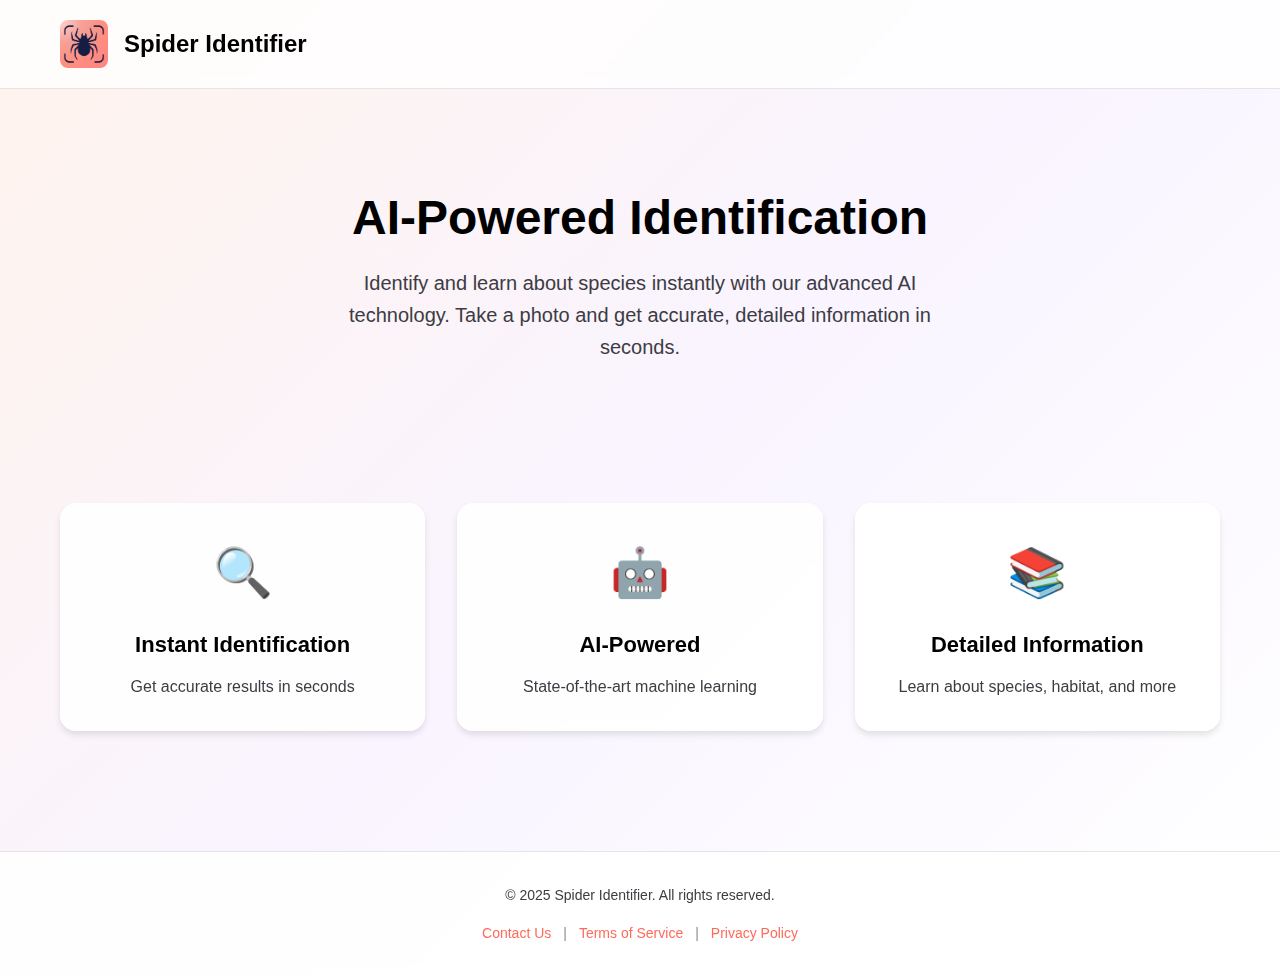
<file: index.html>
<!DOCTYPE html>
<html lang="en">
<head>
  <meta charset="UTF-8">
  <meta name="viewport" content="width=device-width, initial-scale=1.0">
  <meta name="description" content="AI-powered identification app">
  <meta name="theme-color" content="#FF6B5A">
  <title>Spider Identifier - AI-Powered Identification</title>
  <link rel="stylesheet" href="index.css">
</head>
<body>
  <header class="header">
    <div class="container">
      <div class="header-content">
        <img id="logo" src="" alt="App Logo" class="logo">
        <h1 id="app-name" class="app-name">Spider Identifier Proß</h1>
      </div>
    </div>
  </header>

  <main class="main">
    <section class="hero">
      <div class="container">
        <div class="hero-content">
          <h2 class="hero-title">AI-Powered Identification</h2>
          <p class="hero-description">
            Identify and learn about species instantly with our advanced AI technology.
            Take a photo and get accurate, detailed information in seconds.
          </p>
        </div>
      </div>
    </section>

    <section class="features">
      <div class="container">
        <div class="features-grid">
          <div class="feature-card">
            <div class="feature-icon">🔍</div>
            <h3 class="feature-title">Instant Identification</h3>
            <p class="feature-description">Get accurate results in seconds</p>
          </div>
          <div class="feature-card">
            <div class="feature-icon">🤖</div>
            <h3 class="feature-title">AI-Powered</h3>
            <p class="feature-description">State-of-the-art machine learning</p>
          </div>
          <div class="feature-card">
            <div class="feature-icon">📚</div>
            <h3 class="feature-title">Detailed Information</h3>
            <p class="feature-description">Learn about species, habitat, and more</p>
          </div>
        </div>
      </div>
    </section>
  </main>

  <footer class="footer">
    <div class="container">
      <div class="footer-content">
        <p class="footer-text">&copy; 2025 <span id="footer-app-name">Spider Identifier</span>. All rights reserved.</p>
        <nav class="footer-links">
          <a id="contact-link" href="mailto:support@example.com" class="footer-link">Contact Us</a>
          <span class="footer-separator">|</span>
          <a id="terms-link" href="terms.html" class="footer-link">Terms of Service</a>
          <span class="footer-separator">|</span>
          <a id="privacy-link" href="privacy.html" class="footer-link">Privacy Policy</a>
        </nav>
      </div>
    </div>
  </footer>

  <script src="config.js"></script>
  <script src="index.js"></script>
</body>
</html>
</file>
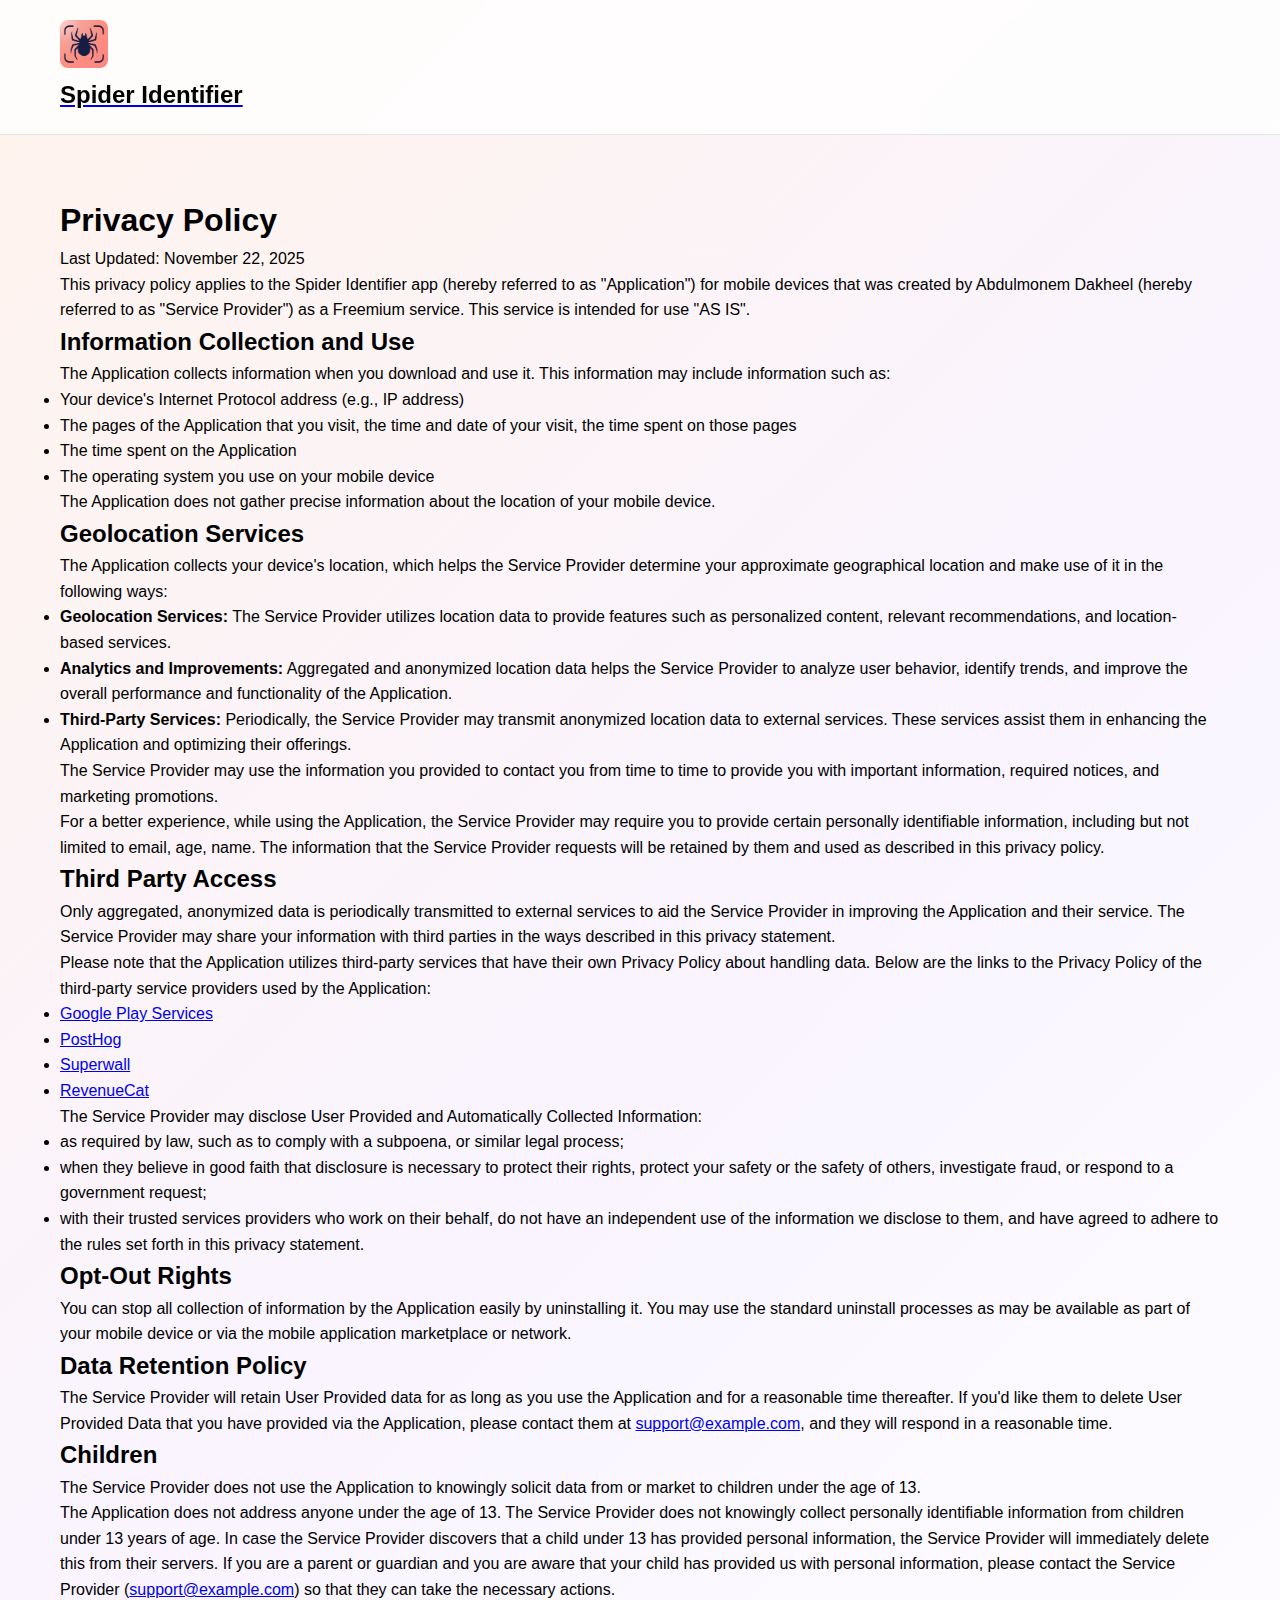
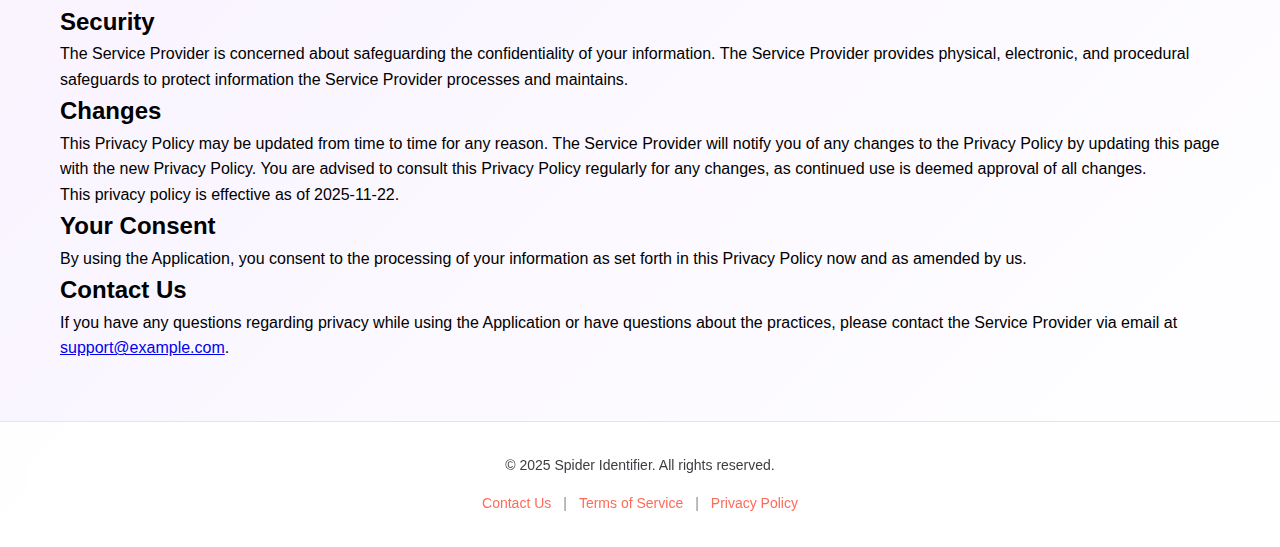
<file: privacy.html>
<!DOCTYPE html>
<html lang="en">
<head>
  <meta charset="UTF-8">
  <meta name="viewport" content="width=device-width, initial-scale=1.0">
  <meta name="description" content="Privacy Policy">
  <meta name="theme-color" content="#FF6B5A">
  <title>Privacy Policy - Spider Identifier</title>
  <link rel="stylesheet" href="index.css">
</head>
<body>
  <header class="header">
    <div class="container">
      <div class="header-content">
        <a href="index.html" class="header-link">
          <img id="logo" src="" alt="App Logo" class="logo">
          <h1 id="app-name" class="app-name">Spider Identifier Pro</h1>
        </a>
      </div>
    </div>
  </header>

  <main class="main">
    <div class="container">
      <article class="legal-content">
        <h1 class="legal-title">Privacy Policy</h1>
        <p class="legal-last-updated">Last Updated: <span id="last-updated">November 22, 2025</span></p>

        <section class="legal-section">
          <p class="legal-text">
            This privacy policy applies to the <span id="app-name-inline">Spider Identifier Pro</span> app (hereby referred to as "Application") 
            for mobile devices that was created by Abdulmonem Dakheel (hereby referred to as "Service Provider") as a Freemium service. 
            This service is intended for use "AS IS".
          </p>
        </section>

        <section class="legal-section">
          <h2 class="legal-heading">Information Collection and Use</h2>
          <p class="legal-text">
            The Application collects information when you download and use it. This information may include information such as:
          </p>
          <ul class="legal-list">
            <li>Your device's Internet Protocol address (e.g., IP address)</li>
            <li>The pages of the Application that you visit, the time and date of your visit, the time spent on those pages</li>
            <li>The time spent on the Application</li>
            <li>The operating system you use on your mobile device</li>
          </ul>
          <p class="legal-text">
            The Application does not gather precise information about the location of your mobile device.
          </p>
        </section>

        <section class="legal-section">
          <h2 class="legal-heading">Geolocation Services</h2>
          <p class="legal-text">
            The Application collects your device's location, which helps the Service Provider determine your approximate geographical 
            location and make use of it in the following ways:
          </p>
          <ul class="legal-list">
            <li><strong>Geolocation Services:</strong> The Service Provider utilizes location data to provide features such as 
              personalized content, relevant recommendations, and location-based services.</li>
            <li><strong>Analytics and Improvements:</strong> Aggregated and anonymized location data helps the Service Provider to 
              analyze user behavior, identify trends, and improve the overall performance and functionality of the Application.</li>
            <li><strong>Third-Party Services:</strong> Periodically, the Service Provider may transmit anonymized location data to 
              external services. These services assist them in enhancing the Application and optimizing their offerings.</li>
          </ul>
          <p class="legal-text">
            The Service Provider may use the information you provided to contact you from time to time to provide you with important 
            information, required notices, and marketing promotions.
          </p>
          <p class="legal-text">
            For a better experience, while using the Application, the Service Provider may require you to provide certain personally 
            identifiable information, including but not limited to email, age, name. The information that the Service Provider requests 
            will be retained by them and used as described in this privacy policy.
          </p>
        </section>

        <section class="legal-section">
          <h2 class="legal-heading">Third Party Access</h2>
          <p class="legal-text">
            Only aggregated, anonymized data is periodically transmitted to external services to aid the Service Provider in improving 
            the Application and their service. The Service Provider may share your information with third parties in the ways described 
            in this privacy statement.
          </p>
          <p class="legal-text">
            Please note that the Application utilizes third-party services that have their own Privacy Policy about handling data. 
            Below are the links to the Privacy Policy of the third-party service providers used by the Application:
          </p>
          <ul class="legal-list">
            <li><a href="https://policies.google.com/privacy" target="_blank" rel="noopener noreferrer" class="legal-link">Google Play Services</a></li>
            <li><a href="https://posthog.com/privacy" target="_blank" rel="noopener noreferrer" class="legal-link">PostHog</a></li>
            <li><a href="https://superwall.com/legal/privacy-policy" target="_blank" rel="noopener noreferrer" class="legal-link">Superwall</a></li>
            <li><a href="https://www.revenuecat.com/privacy" target="_blank" rel="noopener noreferrer" class="legal-link">RevenueCat</a></li>
          </ul>
          <p class="legal-text">The Service Provider may disclose User Provided and Automatically Collected Information:</p>
          <ul class="legal-list">
            <li>as required by law, such as to comply with a subpoena, or similar legal process;</li>
            <li>when they believe in good faith that disclosure is necessary to protect their rights, protect your safety or the safety 
              of others, investigate fraud, or respond to a government request;</li>
            <li>with their trusted services providers who work on their behalf, do not have an independent use of the information we 
              disclose to them, and have agreed to adhere to the rules set forth in this privacy statement.</li>
          </ul>
        </section>

        <section class="legal-section">
          <h2 class="legal-heading">Opt-Out Rights</h2>
          <p class="legal-text">
            You can stop all collection of information by the Application easily by uninstalling it. You may use the standard 
            uninstall processes as may be available as part of your mobile device or via the mobile application marketplace or network.
          </p>
        </section>

        <section class="legal-section">
          <h2 class="legal-heading">Data Retention Policy</h2>
          <p class="legal-text">
            The Service Provider will retain User Provided data for as long as you use the Application and for a reasonable time thereafter. 
            If you'd like them to delete User Provided Data that you have provided via the Application, please contact them at 
            <a id="contact-email-link" href="mailto:monem.dakheel@gmail.com" class="legal-link">monem.dakheel@gmail.com</a>, 
            and they will respond in a reasonable time.
          </p>
        </section>

        <section class="legal-section">
          <h2 class="legal-heading">Children</h2>
          <p class="legal-text">
            The Service Provider does not use the Application to knowingly solicit data from or market to children under the age of 13.
          </p>
          <p class="legal-text">
            The Application does not address anyone under the age of 13. The Service Provider does not knowingly collect personally 
            identifiable information from children under 13 years of age. In case the Service Provider discovers that a child under 13 
            has provided personal information, the Service Provider will immediately delete this from their servers. If you are a parent 
            or guardian and you are aware that your child has provided us with personal information, please contact the Service Provider 
            (<a id="contact-email-link-2" href="mailto:monem.dakheel@gmail.com" class="legal-link">monem.dakheel@gmail.com</a>) 
            so that they can take the necessary actions.
          </p>
        </section>

        <section class="legal-section">
          <h2 class="legal-heading">Security</h2>
          <p class="legal-text">
            The Service Provider is concerned about safeguarding the confidentiality of your information. The Service Provider provides 
            physical, electronic, and procedural safeguards to protect information the Service Provider processes and maintains.
          </p>
        </section>

        <section class="legal-section">
          <h2 class="legal-heading">Changes</h2>
          <p class="legal-text">
            This Privacy Policy may be updated from time to time for any reason. The Service Provider will notify you of any changes 
            to the Privacy Policy by updating this page with the new Privacy Policy. You are advised to consult this Privacy Policy 
            regularly for any changes, as continued use is deemed approval of all changes.
          </p>
          <p class="legal-text">
            This privacy policy is effective as of 2025-11-22.
          </p>
        </section>

        <section class="legal-section">
          <h2 class="legal-heading">Your Consent</h2>
          <p class="legal-text">
            By using the Application, you consent to the processing of your information as set forth in this Privacy Policy now and 
            as amended by us.
          </p>
        </section>

        <section class="legal-section">
          <h2 class="legal-heading">Contact Us</h2>
          <p class="legal-text">
            If you have any questions regarding privacy while using the Application or have questions about the practices, please contact 
            the Service Provider via email at <a id="contact-email-link-3" href="mailto:monem.dakheel@gmail.com" class="legal-link">monem.dakheel@gmail.com</a>.
          </p>
        </section>
      </article>
    </div>
  </main>

  <footer class="footer">
    <div class="container">
      <div class="footer-content">
        <p class="footer-text">&copy; 2025 <span id="footer-app-name">Spider Identifier Pro</span>. All rights reserved.</p>
        <nav class="footer-links">
          <a id="contact-link" href="mailto:monem.dakheel@gmail.com" class="footer-link">Contact Us</a>
          <span class="footer-separator">|</span>
          <a id="terms-link" href="terms.html" class="footer-link">Terms of Service</a>
          <span class="footer-separator">|</span>
          <a id="privacy-link" href="privacy.html" class="footer-link">Privacy Policy</a>
        </nav>
      </div>
    </div>
  </footer>

  <script src="config.js"></script>
  <script src="index.js"></script>
</body>
</html>
</file>
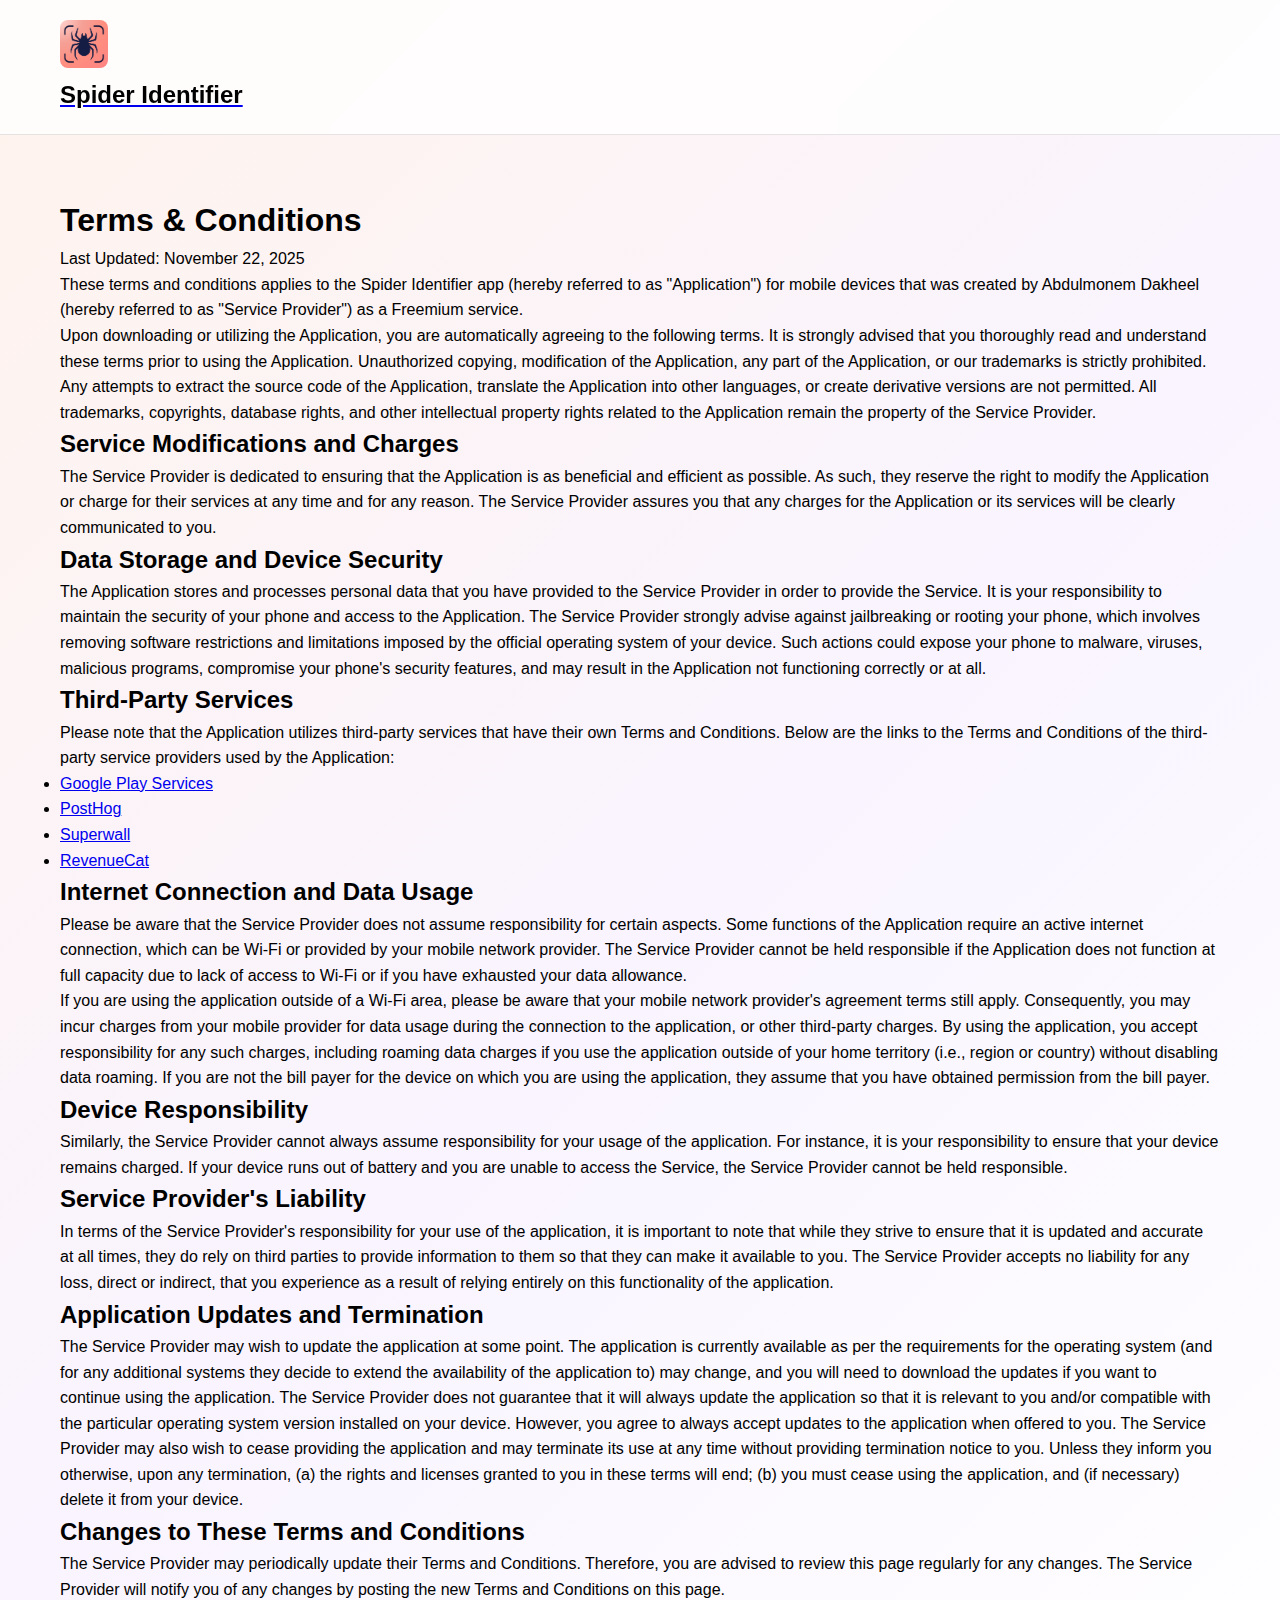
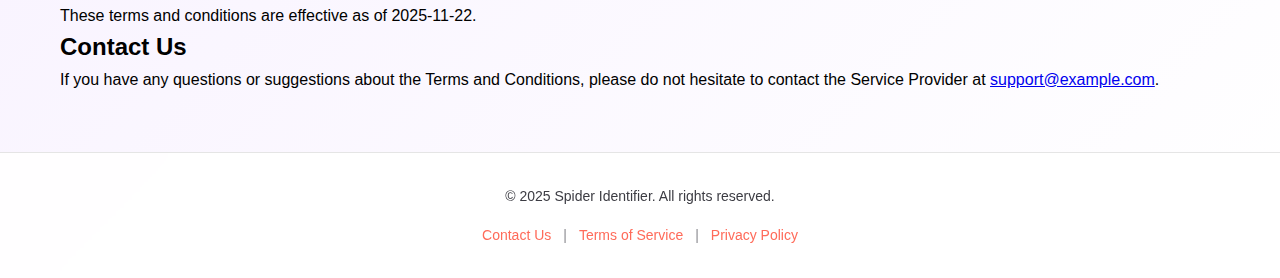
<file: terms.html>
<!DOCTYPE html>
<html lang="en">
<head>
  <meta charset="UTF-8">
  <meta name="viewport" content="width=device-width, initial-scale=1.0">
  <meta name="description" content="Terms of Service">
  <meta name="theme-color" content="#FF6B5A">
  <title>Terms of Service - Spider Identifier</title>
  <link rel="stylesheet" href="index.css">
</head>
<body>
  <header class="header">
    <div class="container">
      <div class="header-content">
        <a href="index.html" class="header-link">
          <img id="logo" src="" alt="App Logo" class="logo">
          <h1 id="app-name" class="app-name">Spider Identifier Pro</h1>
        </a>
      </div>
    </div>
  </header>

  <main class="main">
    <div class="container">
      <article class="legal-content">
        <h1 class="legal-title">Terms & Conditions</h1>
        <p class="legal-last-updated">Last Updated: <span id="last-updated">November 22, 2025</span></p>

        <section class="legal-section">
          <p class="legal-text">
            These terms and conditions applies to the <span id="app-name-inline">Spider Identifier Pro</span> app (hereby referred to as "Application") 
            for mobile devices that was created by Abdulmonem Dakheel (hereby referred to as "Service Provider") as a Freemium service.
          </p>
          <p class="legal-text">
            Upon downloading or utilizing the Application, you are automatically agreeing to the following terms. It is strongly advised that 
            you thoroughly read and understand these terms prior to using the Application. Unauthorized copying, modification of the Application, 
            any part of the Application, or our trademarks is strictly prohibited. Any attempts to extract the source code of the Application, 
            translate the Application into other languages, or create derivative versions are not permitted. All trademarks, copyrights, database 
            rights, and other intellectual property rights related to the Application remain the property of the Service Provider.
          </p>
        </section>

        <section class="legal-section">
          <h2 class="legal-heading">Service Modifications and Charges</h2>
          <p class="legal-text">
            The Service Provider is dedicated to ensuring that the Application is as beneficial and efficient as possible. As such, they reserve 
            the right to modify the Application or charge for their services at any time and for any reason. The Service Provider assures you 
            that any charges for the Application or its services will be clearly communicated to you.
          </p>
        </section>

        <section class="legal-section">
          <h2 class="legal-heading">Data Storage and Device Security</h2>
          <p class="legal-text">
            The Application stores and processes personal data that you have provided to the Service Provider in order to provide the Service. 
            It is your responsibility to maintain the security of your phone and access to the Application. The Service Provider strongly 
            advise against jailbreaking or rooting your phone, which involves removing software restrictions and limitations imposed by the 
            official operating system of your device. Such actions could expose your phone to malware, viruses, malicious programs, compromise 
            your phone's security features, and may result in the Application not functioning correctly or at all.
          </p>
        </section>

        <section class="legal-section">
          <h2 class="legal-heading">Third-Party Services</h2>
          <p class="legal-text">
            Please note that the Application utilizes third-party services that have their own Terms and Conditions. Below are the links to the 
            Terms and Conditions of the third-party service providers used by the Application:
          </p>
          <ul class="legal-list">
            <li><a href="https://policies.google.com/terms" target="_blank" rel="noopener noreferrer" class="legal-link">Google Play Services</a></li>
            <li><a href="https://posthog.com/terms" target="_blank" rel="noopener noreferrer" class="legal-link">PostHog</a></li>
            <li><a href="https://superwall.com/legal/terms-of-service" target="_blank" rel="noopener noreferrer" class="legal-link">Superwall</a></li>
            <li><a href="https://www.revenuecat.com/terms" target="_blank" rel="noopener noreferrer" class="legal-link">RevenueCat</a></li>
          </ul>
        </section>

        <section class="legal-section">
          <h2 class="legal-heading">Internet Connection and Data Usage</h2>
          <p class="legal-text">
            Please be aware that the Service Provider does not assume responsibility for certain aspects. Some functions of the Application 
            require an active internet connection, which can be Wi-Fi or provided by your mobile network provider. The Service Provider cannot 
            be held responsible if the Application does not function at full capacity due to lack of access to Wi-Fi or if you have exhausted 
            your data allowance.
          </p>
          <p class="legal-text">
            If you are using the application outside of a Wi-Fi area, please be aware that your mobile network provider's agreement terms still 
            apply. Consequently, you may incur charges from your mobile provider for data usage during the connection to the application, or 
            other third-party charges. By using the application, you accept responsibility for any such charges, including roaming data charges 
            if you use the application outside of your home territory (i.e., region or country) without disabling data roaming. If you are not 
            the bill payer for the device on which you are using the application, they assume that you have obtained permission from the bill payer.
          </p>
        </section>

        <section class="legal-section">
          <h2 class="legal-heading">Device Responsibility</h2>
          <p class="legal-text">
            Similarly, the Service Provider cannot always assume responsibility for your usage of the application. For instance, it is your 
            responsibility to ensure that your device remains charged. If your device runs out of battery and you are unable to access the Service, 
            the Service Provider cannot be held responsible.
          </p>
        </section>

        <section class="legal-section">
          <h2 class="legal-heading">Service Provider's Liability</h2>
          <p class="legal-text">
            In terms of the Service Provider's responsibility for your use of the application, it is important to note that while they strive to 
            ensure that it is updated and accurate at all times, they do rely on third parties to provide information to them so that they can 
            make it available to you. The Service Provider accepts no liability for any loss, direct or indirect, that you experience as a result 
            of relying entirely on this functionality of the application.
          </p>
        </section>

        <section class="legal-section">
          <h2 class="legal-heading">Application Updates and Termination</h2>
          <p class="legal-text">
            The Service Provider may wish to update the application at some point. The application is currently available as per the requirements 
            for the operating system (and for any additional systems they decide to extend the availability of the application to) may change, 
            and you will need to download the updates if you want to continue using the application. The Service Provider does not guarantee that 
            it will always update the application so that it is relevant to you and/or compatible with the particular operating system version 
            installed on your device. However, you agree to always accept updates to the application when offered to you. The Service Provider may 
            also wish to cease providing the application and may terminate its use at any time without providing termination notice to you. Unless 
            they inform you otherwise, upon any termination, (a) the rights and licenses granted to you in these terms will end; (b) you must cease 
            using the application, and (if necessary) delete it from your device.
          </p>
        </section>

        <section class="legal-section">
          <h2 class="legal-heading">Changes to These Terms and Conditions</h2>
          <p class="legal-text">
            The Service Provider may periodically update their Terms and Conditions. Therefore, you are advised to review this page regularly 
            for any changes. The Service Provider will notify you of any changes by posting the new Terms and Conditions on this page.
          </p>
          <p class="legal-text">
            These terms and conditions are effective as of 2025-11-22.
          </p>
        </section>

        <section class="legal-section">
          <h2 class="legal-heading">Contact Us</h2>
          <p class="legal-text">
            If you have any questions or suggestions about the Terms and Conditions, please do not hesitate to contact the Service Provider at 
            <a id="contact-email-link" href="mailto:monem.dakheel@gmail.com" class="legal-link">monem.dakheel@gmail.com</a>.
          </p>
        </section>
      </article>
    </div>
  </main>

  <footer class="footer">
    <div class="container">
      <div class="footer-content">
        <p class="footer-text">&copy; 2025 <span id="footer-app-name">Spider Identifier Pro</span>. All rights reserved.</p>
        <nav class="footer-links">
          <a id="contact-link" href="mailto:monem.dakheel@gmail.com" class="footer-link">Contact Us</a>
          <span class="footer-separator">|</span>
          <a id="terms-link" href="terms.html" class="footer-link">Terms of Service</a>
          <span class="footer-separator">|</span>
          <a id="privacy-link" href="privacy.html" class="footer-link">Privacy Policy</a>
        </nav>
      </div>
    </div>
  </footer>

  <script src="config.js"></script>
  <script src="index.js"></script>
</body>
</html>
</file>
<file: index.css>
/**
 * Landing Page Styles
 * 
 * Colors are set dynamically via CSS custom properties from config.js
 */

:root {
  /* These will be set dynamically by JavaScript from config.js */
  --color-primary: #FF6B5A;
  --color-primary-dark: #E85545;
  --color-primary-light: #FF8F82;
  --color-background: #FFFFFF;
  --color-background-secondary: #F2F2F7;
  --color-text: #000000;
  --color-text-secondary: #3C3C43;
  --color-text-tertiary: #8E8E93;
  --color-gradient-start: #FFF3EC;
  --color-gradient-middle: #F9F4FF;
  --color-gradient-end: #FFFFFF;
}

* {
  margin: 0;
  padding: 0;
  box-sizing: border-box;
}

body {
  font-family: -apple-system, BlinkMacSystemFont, 'Segoe UI', 'Roboto', 'Oxygen',
    'Ubuntu', 'Cantarell', 'Fira Sans', 'Droid Sans', 'Helvetica Neue',
    sans-serif;
  -webkit-font-smoothing: antialiased;
  -moz-osx-font-smoothing: grayscale;
  background: linear-gradient(
    135deg,
    var(--color-gradient-start) 0%,
    var(--color-gradient-middle) 50%,
    var(--color-gradient-end) 100%
  );
  color: var(--color-text);
  line-height: 1.6;
  min-height: 100vh;
  display: flex;
  flex-direction: column;
}

.container {
  max-width: 1200px;
  margin: 0 auto;
  padding: 0 20px;
  width: 100%;
}

/* Header Styles */
.header {
  background: rgba(255, 255, 255, 0.8);
  backdrop-filter: blur(10px);
  border-bottom: 1px solid rgba(0, 0, 0, 0.1);
  padding: 20px 0;
  position: sticky;
  top: 0;
  z-index: 100;
}

.header-content {
  display: flex;
  align-items: center;
  gap: 16px;
}

.logo {
  width: 48px;
  height: 48px;
  object-fit: contain;
  border-radius: 8px;
}

.app-name {
  font-size: 24px;
  font-weight: 700;
  color: var(--color-text);
  margin: 0;
}

/* Main Content */
.main {
  flex: 1;
  padding: 60px 0;
}

/* Hero Section */
.hero {
  text-align: center;
  padding: 40px 0;
}

.hero-title {
  font-size: 48px;
  font-weight: 700;
  color: var(--color-text);
  margin-bottom: 20px;
  line-height: 1.2;
}

.hero-description {
  font-size: 20px;
  color: var(--color-text-secondary);
  max-width: 600px;
  margin: 0 auto;
  line-height: 1.6;
}

/* Features Section */
.features {
  padding: 60px 0;
}

.features-grid {
  display: grid;
  grid-template-columns: repeat(auto-fit, minmax(280px, 1fr));
  gap: 32px;
  margin-top: 40px;
}

.feature-card {
  background: rgba(255, 255, 255, 0.9);
  backdrop-filter: blur(10px);
  border-radius: 16px;
  padding: 32px;
  text-align: center;
  box-shadow: 0 4px 6px rgba(0, 0, 0, 0.1);
  transition: transform 0.3s ease, box-shadow 0.3s ease;
}

.feature-card:hover {
  transform: translateY(-4px);
  box-shadow: 0 8px 12px rgba(0, 0, 0, 0.15);
}

.feature-icon {
  font-size: 48px;
  margin-bottom: 16px;
}

.feature-title {
  font-size: 22px;
  font-weight: 600;
  color: var(--color-text);
  margin-bottom: 12px;
}

.feature-description {
  font-size: 16px;
  color: var(--color-text-secondary);
  line-height: 1.5;
}

/* Footer Styles */
.footer {
  background: rgba(255, 255, 255, 0.9);
  backdrop-filter: blur(10px);
  border-top: 1px solid rgba(0, 0, 0, 0.1);
  padding: 32px 0;
  margin-top: auto;
}

.footer-content {
  display: flex;
  flex-direction: column;
  align-items: center;
  gap: 16px;
  text-align: center;
}

.footer-text {
  font-size: 14px;
  color: var(--color-text-secondary);
}

.footer-links {
  display: flex;
  align-items: center;
  gap: 12px;
  flex-wrap: wrap;
  justify-content: center;
}

.footer-link {
  color: var(--color-primary);
  text-decoration: none;
  font-size: 14px;
  font-weight: 500;
  transition: color 0.2s ease;
}

.footer-link:hover {
  color: var(--color-primary-dark);
  text-decoration: underline;
}

.footer-separator {
  color: var(--color-text-tertiary);
  font-size: 14px;
}

/* Responsive Design */
@media (max-width: 768px) {
  .hero-title {
    font-size: 36px;
  }

  .hero-description {
    font-size: 18px;
    padding: 0 20px;
  }

  .features-grid {
    grid-template-columns: 1fr;
    gap: 24px;
  }

  .feature-card {
    padding: 24px;
  }

  .app-name {
    font-size: 20px;
  }

  .logo {
    width: 40px;
    height: 40px;
  }

  .footer-links {
    flex-direction: column;
    gap: 8px;
  }

  .footer-separator {
    display: none;
  }
}

@media (max-width: 480px) {
  .hero-title {
    font-size: 28px;
  }

  .hero-description {
    font-size: 16px;
  }

  .container {
    padding: 0 16px;
  }
}
</file>
